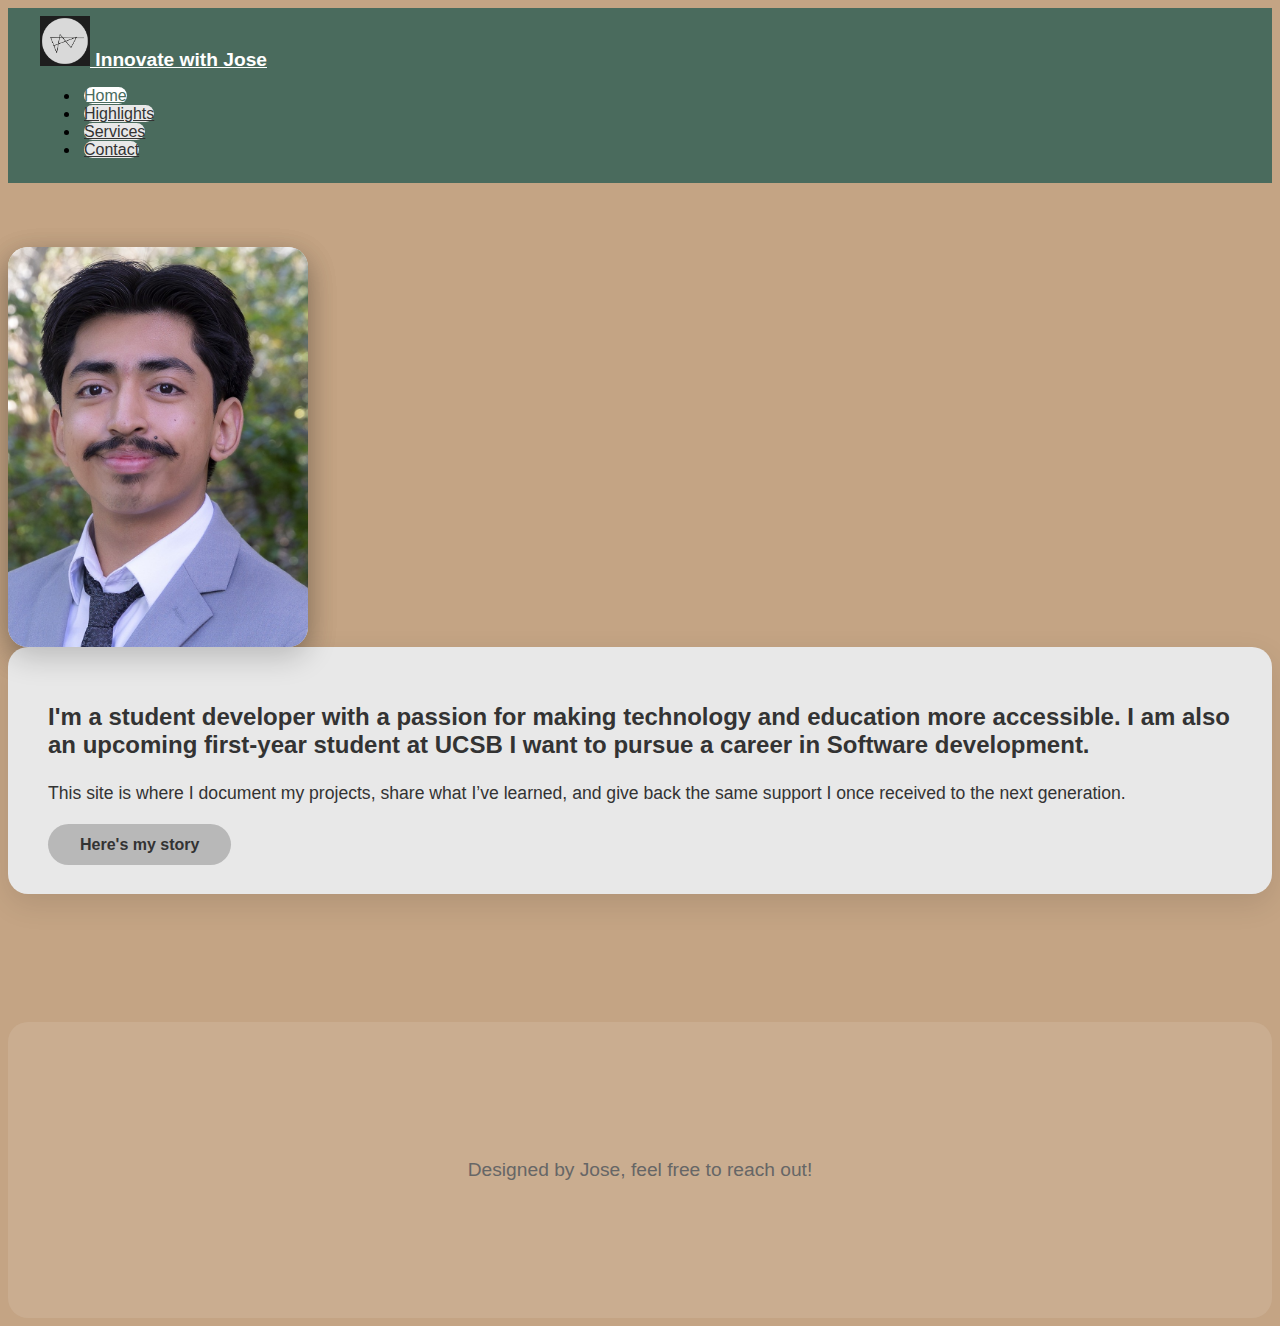
<file: index.html>
<!DOCTYPE html>
<html lang="en">
<head>
    <meta charset="utf-8">
    <meta name="viewport" content="width=device-width, initial-scale=1">
    <title>Jose's Portfolio</title>
    <link 
        href="https://cdn.jsdelivr.net/npm/bootstrap@5.3.1/dist/css/bootstrap.min.css"
        rel="stylesheet"
        integrity="sha384-4bw+/aepP/YC94hEpVNVgiZdgIC5+VKNBQNGCHeKRQN+PtmoHDEXuppvnDJzQIu9"
        crossorigin="anonymous"
    />
    <link rel="stylesheet" href="style.css">
    <link rel="stylesheet" href="services.css">
</head>
<body>
 <nav class="navbar navbar-expand-lg sticky-top">
    <div class="container-fluid px-4">
        <a class="navbar-brand d-flex align-items-center" href="index.html">
            <img src="Images/Screenshot 2025-07-09 101942.png" alt="Logo" width="50" height="50" class="me-2"> Innovate with Jose
        </a>

        <div class="d-flex">
            <ul class="nav nav-pills mb-0">
                <li class="nav-item">
                    <a class="nav-link active" href="index.html">Home</a>
                </li>
                <li class="nav-item">
                    <a class="nav-link" href="highlights.html">Highlights</a>
                </li>
                <li class="nav-item"> 
                    <a class="nav-link" href="services.html">Services</a>
                </li>
                <li class="nav-item">
                    <a class="nav-link" href="contact.html">Contact</a>
                </li>
            </ul>
        </div>
    </div>
</nav>

    <div class="container">
        <section class="hero-section">
            <div class="row align-items-center justify-content-center g-4">
                <div class="col-md-4 text-center">
                    <div class="profile-placeholder">
                        <img src="Images/Gonzalez Pineda, Jose 1 (1).jpg" alt="Profile Picture" class="profile-image">
                    </div>
                </div>
                

                <div class="col-md-6">
                    <div class="intro-card">
                        <h1>I'm a student developer with a passion for making technology and education more accessible. I am also an upcoming first-year student at UCSB I want to pursue a career in Software development.</h1>
                        
                        <p>This site is where I document my projects, share what I’ve learned, and give back the same support I once received to the next generation.</p>
                        
                        <a href="#story" class="story-btn">Here's my story</a>
                    </div>
                </div>
            </div>
        </section>

        <section class="bottom-section">
            <div class="text-center">
                <p>Designed by Jose, feel free to reach out!</p>
            </div>
        </section>
    </div>

    <script
        src="https://cdn.jsdelivr.net/npm/bootstrap@5.3.1/dist/js/bootstrap.bundle.min.js"
        integrity="sha384-HwwvtgBNo3bZJJLYd8oVXjrBZt8cqVSpeBNS5n7C8IVInixGAoxmnlMuBnhbgrkm"
        crossorigin="anonymous"
    ></script>
</body>
</html>
</file>
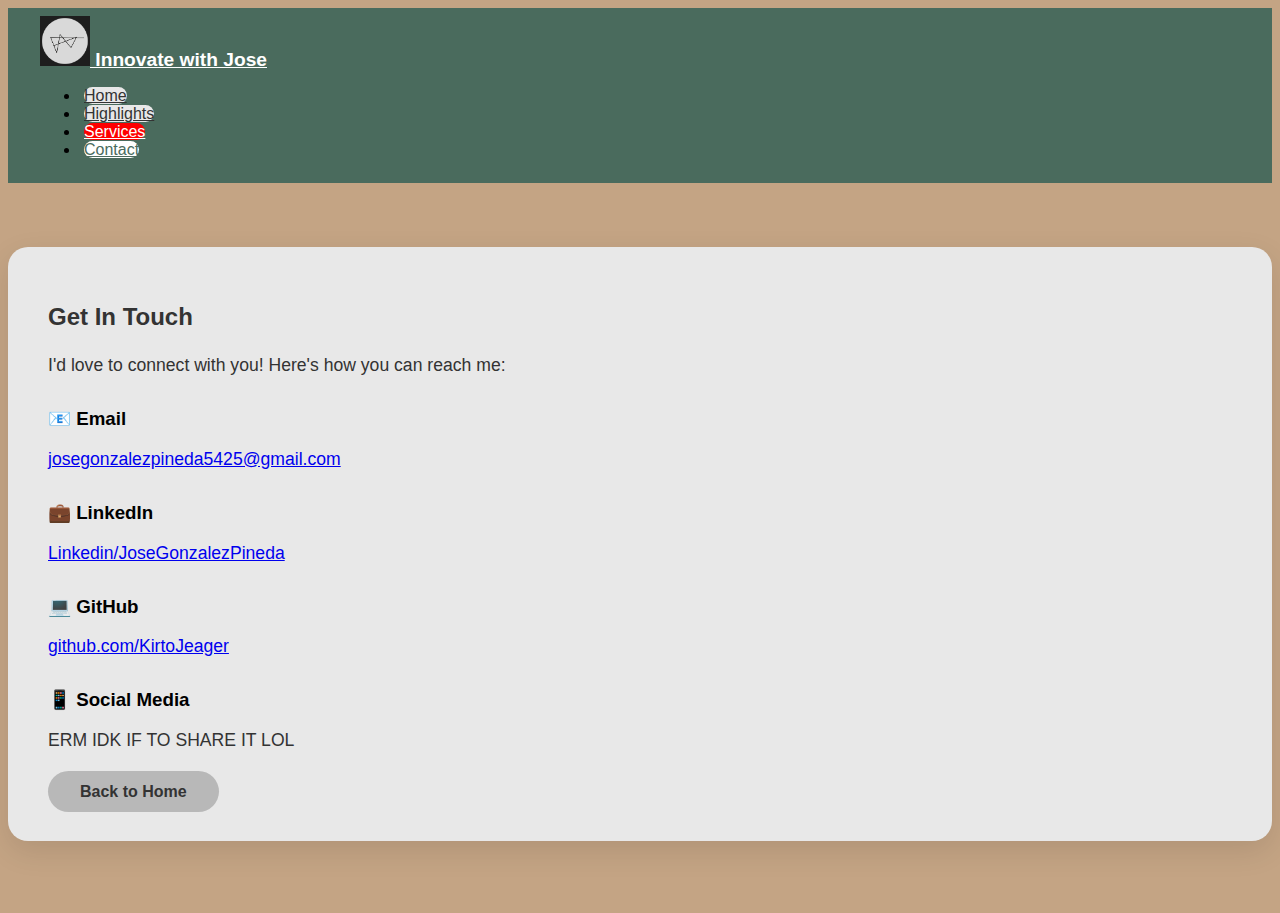
<file: contact.html>
<!DOCTYPE html>
<html lang="en">
<head>
    <meta charset="utf-8">
    <meta name="viewport" content="width=device-width, initial-scale=1">
    <title>Jose's Portfolio - Contact</title>
    <link 
        href="https://cdn.jsdelivr.net/npm/bootstrap@5.3.1/dist/css/bootstrap.min.css"
        rel="stylesheet"
        integrity="sha384-4bw+/aepP/YC94hEpVNVgiZdgIC5+VKNBQNGCHeKRQN+PtmoHDEXuppvnDJzQIu9"
        crossorigin="anonymous"
    />
    <link rel="stylesheet" href="style.css">
    <link rel="stylesheet" href="services.css">
</head>
<body>
    <!-- Navigation LOL-->
    <nav class="navbar navbar-expand-lg sticky-top">
        <div class="container-fluid px-4">
            <a class="navbar-brand d-flex align-items-center" href="index.html">
                <img src="Images/Screenshot 2025-07-09 101942.png" alt="Logo" width="50" height="50" class="me-2"> Innovate with Jose
            </a>

            <div class="d-flex">
                <ul class="nav nav-pills mb-0">
                    <li class="nav-item">
                        <a class="nav-link" href="index.html">Home</a>
                    </li>
                    <li class="nav-item">
                        <a class="nav-link " href="highlights.html">Highlights</a>
                    </li>
                    <li class="nav-item"> 
                        <a class="nav-link" href="services.html" style="background-color: red; color: white;">Services</a>
                    </li>
                    <li class="nav-item">
                        <a class="nav-link active" href="contact.html">Contact</a>
                    </li>
                </ul>
            </div>
        </div>
    </nav>

    <!-- Main Content :P -->
    <div class="container">
        <section class="hero-section">
            <div class="row justify-content-center">
                <div class="col-md-8">
                    <div class="intro-card">
                        <h1>Get In Touch</h1>
                        <p>I'd love to connect with you! Here's how you can reach me:</p>

                        <!-- Contact Information -->
                        <div class="mb-4">
                            <h3>📧 Email</h3>
                            <p> <a href="mailto:josegonzalezpineda5425@gmail.com"> josegonzalezpineda5425@gmail.com </a></p>
                        </div>

                        <div class="mb-4">
                            <h3>💼 LinkedIn</h3>
                            <p><a href="https://www.linkedin.com/in/jose-gonzalez-21a1042ab/"> Linkedin/JoseGonzalezPineda
                            </a>
                            </p>
                        </div>

                        <div class="mb-4">
                            <h3>💻 GitHub</h3>
                            <p><a href="https://github.com/KirtoJeager"> github.com/KirtoJeager
                            </a>
                            </p>
                        </div>

                        <div class="mb-4">
                            <h3>📱 Social Media</h3>
                            <p>ERM IDK IF TO SHARE IT LOL</p>
                        </div>

                        <a href="index.html" class="story-btn">Back to Home</a>
                    </div>
                </div>
            </div>
        </section>
    </div>

    <script
        src="https://cdn.jsdelivr.net/npm/bootstrap@5.3.1/dist/js/bootstrap.bundle.min.js"
        integrity="sha384-HwwvtgBNo3bZJJLYd8oVXjrBZt8cqVSpeBNS5n7C8IVInixGAoxmnlMuBnhbgrkm"
        crossorigin="anonymous"
    ></script>
</body>
</html>
</file>
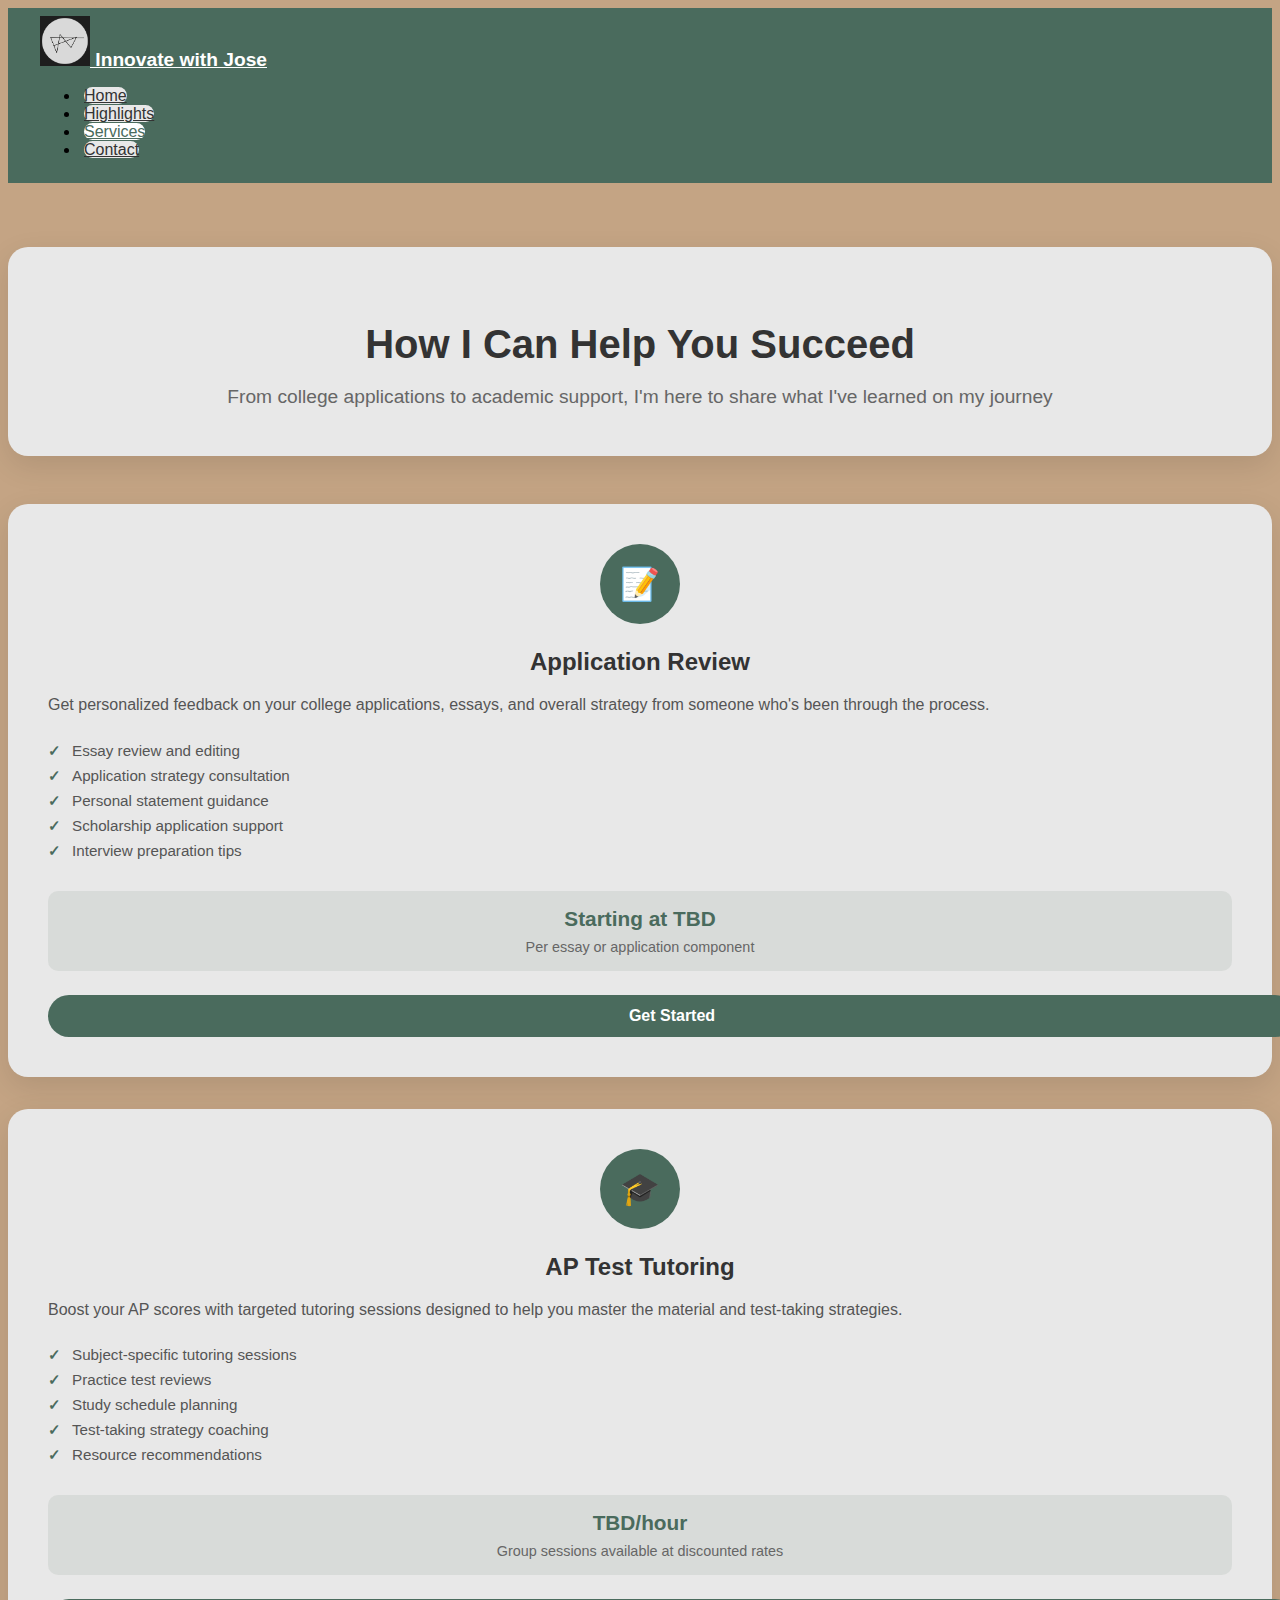
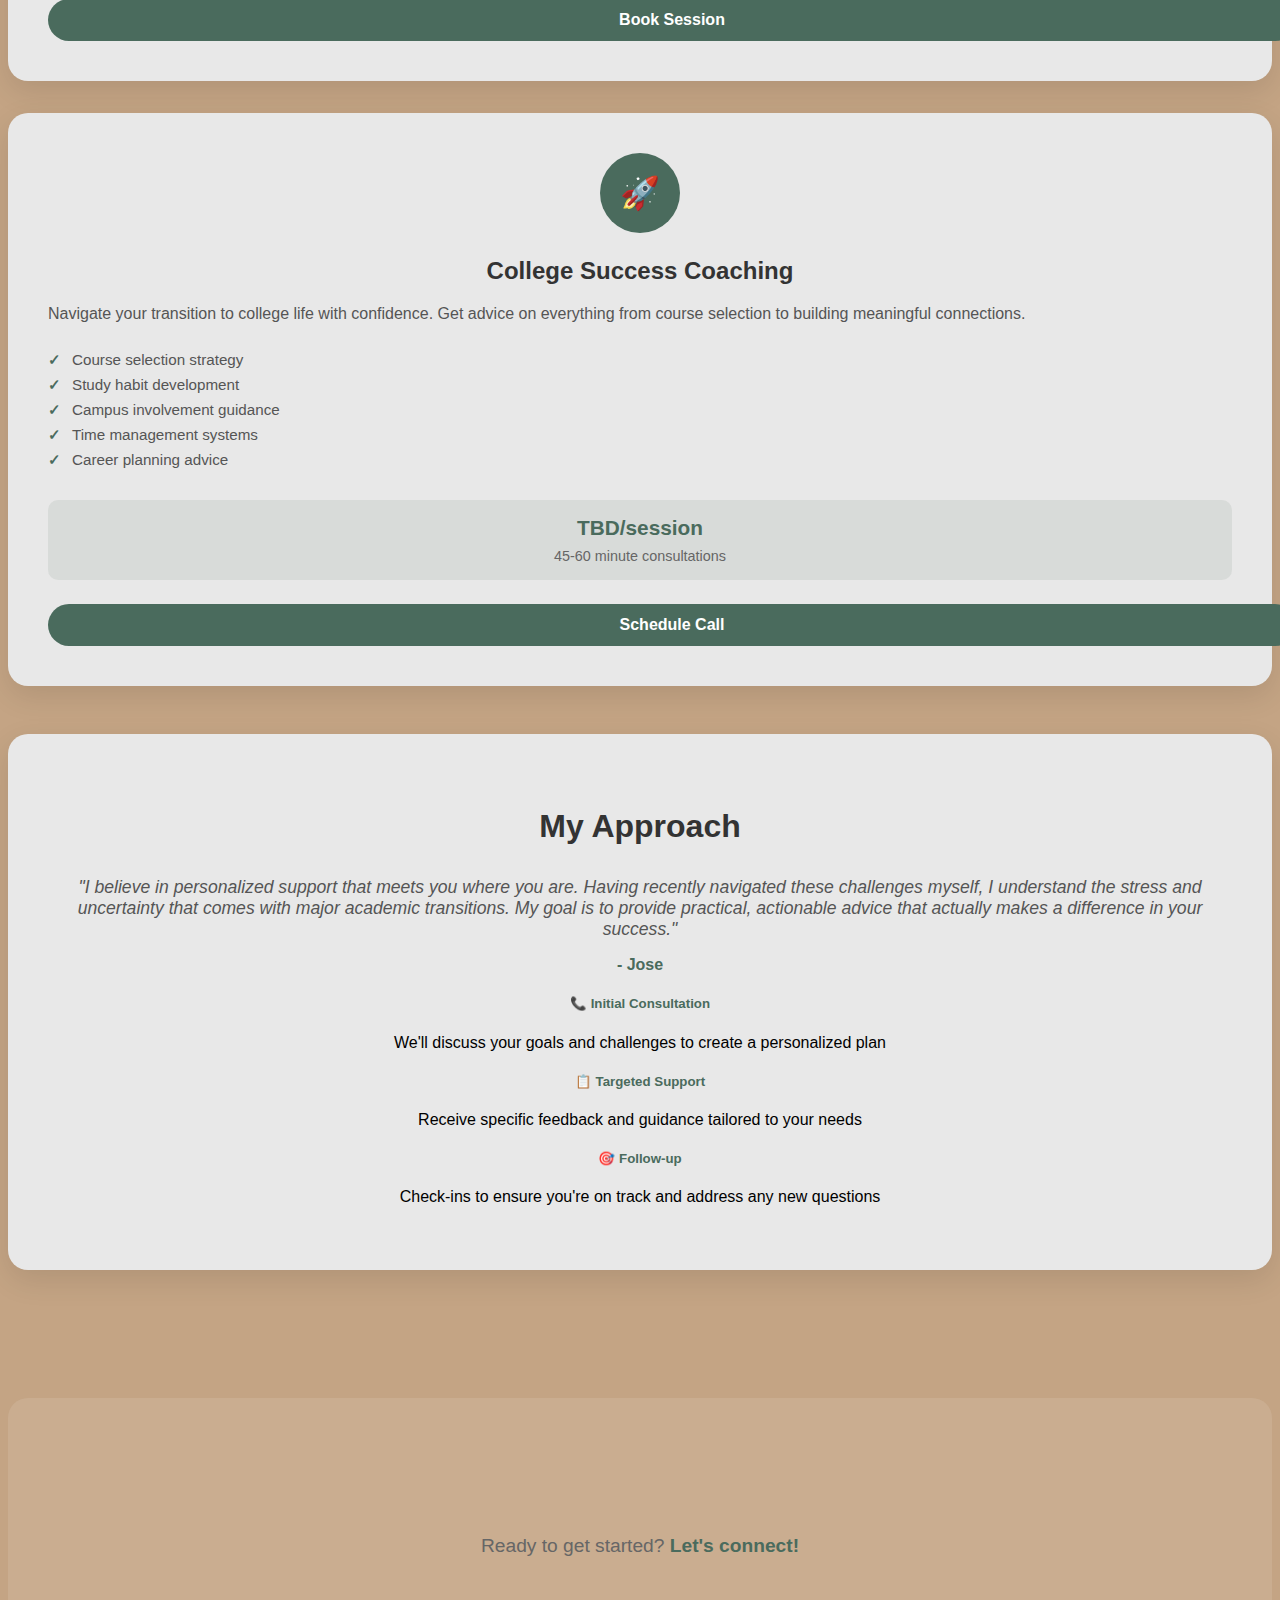
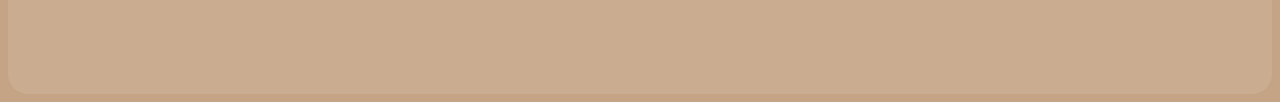
<file: services.html>
<!DOCTYPE html>
<html lang="en">
<head>
    <meta charset="utf-8">
    <meta name="viewport" content="width=device-width, initial-scale=1">
    <title>Jose's Portfolio - Services</title>
    <link 
        href="https://cdn.jsdelivr.net/npm/bootstrap@5.3.1/dist/css/bootstrap.min.css"
        rel="stylesheet"
        integrity="sha384-4bw+/aepP/YC94hEpVNVgiZdgIC5+VKNBQNGCHeKRQN+PtmoHDEXuppvnDJzQIu9"
        crossorigin="anonymous"
    />
    <link rel="stylesheet" href="style.css">
    <link rel="stylesheet" href="services.css">
</head>
<body>
    <nav class="navbar navbar-expand-lg sticky-top">
        <div class="container-fluid px-4">
            <a class="navbar-brand d-flex align-items-center" href="index.html">
                <img src="Images/Screenshot 2025-07-09 101942.png" alt="Logo" width="50" height="50" class="me-2"> Innovate with Jose
            </a>

            <div class="d-flex">
                <ul class="nav nav-pills mb-0">
                    <li class="nav-item">
                        <a class="nav-link" href="index.html">Home</a>
                    </li>
                    <li class="nav-item">
                        <a class="nav-link" href="highlights.html">Highlights</a>
                    </li>
                    <li class="nav-item">
                        <a class="nav-link active" href="services.html">Services</a>
                    </li>
                    <li class="nav-item">
                        <a class="nav-link" href="contact.html">Contact</a>
                    </li>
                </ul>
            </div>
        </div>
    </nav>
    <div class="container">
        <section class="services-section">
            <div class="services-header">
                <h1>How I Can Help You Succeed</h1>
                <p>From college applications to academic support, I'm here to share what I've learned on my journey</p>
            </div>
            
            <div class="row g-4">
                <!-- Application Review Service -->
                <div class="col-lg-4 col-md-6">
                    <div class="service-card">
                        <div class="service-icon">📝</div>
                        <h3>Application Review</h3>
                        <p>Get personalized feedback on your college applications, essays, and overall strategy from someone who's been through the process.</p>
                        
                        <ul class="service-features">
                            <li>Essay review and editing</li>
                            <li>Application strategy consultation</li>
                            <li>Personal statement guidance</li>
                            <li>Scholarship application support</li>
                            <li>Interview preparation tips</li>
                        </ul>
                        
                        <div class="pricing">
                            <div class="price">Starting at TBD</div>
                            <div class="price-note">Per essay or application component</div>
                        </div>
                        
                        <a href="contact.html" class="contact-btn">Get Started</a>
                    </div>
                </div>
                
                <!-- AP Test Tutoring -->
                <div class="col-lg-4 col-md-6">
                    <div class="service-card">
                        <div class="service-icon">🎓</div>
                        <h3>AP Test Tutoring</h3>
                        <p>Boost your AP scores with targeted tutoring sessions designed to help you master the material and test-taking strategies.</p>
                        
                        <ul class="service-features">
                            <li>Subject-specific tutoring sessions</li>
                            <li>Practice test reviews</li>
                            <li>Study schedule planning</li>
                            <li>Test-taking strategy coaching</li>
                            <li>Resource recommendations</li>
                        </ul>
                        
                        <div class="pricing">
                            <div class="price">TBD/hour</div>
                            <div class="price-note">Group sessions available at discounted rates</div>
                        </div>
                        
                        <a href="contact.html" class="contact-btn">Book Session</a>
                    </div>
                </div>
                
                <!-- College Transition Coaching -->
                <div class="col-lg-4 col-md-6">
                    <div class="service-card">
                        <div class="service-icon">🚀</div>
                        <h3>College Success Coaching</h3>
                        <p>Navigate your transition to college life with confidence. Get advice on everything from course selection to building meaningful connections.</p>
                        
                        <ul class="service-features">
                            <li>Course selection strategy</li>
                            <li>Study habit development</li>
                            <li>Campus involvement guidance</li>
                            <li>Time management systems</li>
                            <li>Career planning advice</li>
                        </ul>
                        
                        <div class="pricing">
                            <div class="price">TBD/session</div>
                            <div class="price-note">45-60 minute consultations</div>
                        </div>
                        
                        <a href="contact.html" class="contact-btn">Schedule Call</a>
                    </div>
                </div>
            </div>
            
            <!-- Process Section -->
            <div class="testimonial-section">
                <h2>My Approach</h2>
                <p class="testimonial">
                    "I believe in personalized support that meets you where you are. Having recently navigated these challenges myself, 
                    I understand the stress and uncertainty that comes with major academic transitions. My goal is to provide practical, 
                    actionable advice that actually makes a difference in your success."
                </p>
                <div class="testimonial-author">- Jose</div>
                
                <div class="row mt-4 text-start">
                    <div class="col-md-4">
                        <h5 style="color: #4A6B5D;">📞 Initial Consultation</h5>
                        <p>We'll discuss your goals and challenges to create a personalized plan</p>
                    </div>
                    <div class="col-md-4">
                        <h5 style="color: #4A6B5D;">📋 Targeted Support</h5>
                        <p>Receive specific feedback and guidance tailored to your needs</p>
                    </div>
                    <div class="col-md-4">
                        <h5 style="color: #4A6B5D;">🎯 Follow-up</h5>
                        <p>Check-ins to ensure you're on track and address any new questions</p>
                    </div>
                </div>
            </div>
        </section>

        <section class="bottom-section">
            <div class="text-center">
                <p>Ready to get started? <a href="contact.html" style="color: #4A6B5D; text-decoration: none; font-weight: bold;">Let's connect!</a></p>
            </div>
        </section>
    </div>

    <script
        src="https://cdn.jsdelivr.net/npm/bootstrap@5.3.1/dist/js/bootstrap.bundle.min.js"
        integrity="sha384-HwwvtgBNo3bZJJLYd8oVXjrBZt8cqVSpeBNS5n7C8IVInixGAoxmnlMuBnhbgrkm"
        crossorigin="anonymous"
    ></script>
</body>
</html>
</file>
<file: style.css>
body {
    background-color: #C4A484;
    font-family: 'Arial', sans-serif;
  }
  
  .navbar {
    background-color: #4A6B5D !important;
    padding: 0.5rem 2rem;
  }
  
  .navbar-brand {
    color: white !important;
    font-weight: bold;
    font-size: 1.2rem;
  }
  
  .logo-circle {
    width: 50px;
    height: 50px;
    background-color: #E8E8E8;
    border-radius: 50%;
    display: flex;
    align-items: center;
    justify-content: center;
    margin-right: 1rem;
    font-size: 1.2rem;
    color: #4A6B5D;
    font-weight: bold;
  }
  
  .nav-pills .nav-link {
    background-color: #E8E8E8;
    color: #333;
    border-radius: 20px;
    margin: 0 0.25rem;
    font-weight: 500;
  }
  
  .nav-pills .nav-link.active {
    background-color: #fff;
    color: #4A6B5D;
  }
  
  .hero-section {
    padding: 4rem 0;
  }
  
  .profile-image {
    width: 100%;
    max-width: 300px;
    height: 400px;
    border-radius: 20px;
    object-fit: cover;
    box-shadow: 0 10px 30px rgba(0,0,0,0.2);
  }
  
  .profile-placeholder {
    width: 100%;
    max-width: 300px;
    height: 400px;
    background-color: #E8E8E8;
    border-radius: 20px;
    display: flex;
    align-items: center;
    justify-content: center;
    color: #666;
    font-size: 1.1rem;
    box-shadow: 0 10px 30px rgba(0,0,0,0.2);
  }
  
  .intro-card {
    background-color: #E8E8E8;
    border-radius: 20px;
    padding: 2.5rem;
    box-shadow: 0 10px 30px rgba(0,0,0,0.1);
  }
  
  .intro-card h1 {
    font-size: 1.5rem;
    font-weight: bold;
    color: #333;
    margin-bottom: 1.5rem;
  }
  
  .intro-card p {
    font-size: 1.1rem;
    color: #333;
    margin-bottom: 2rem;
  }
  
  .story-btn {
    background-color: #B8B8B8;
    color: #333;
    border: none;
    border-radius: 25px;
    padding: 0.75rem 2rem;
    font-weight: 600;
    text-decoration: none;
  }
  
  .bottom-section {
    margin-top: 4rem;
    padding: 3rem;
    background-color: rgba(255,255,255,0.1);
    border-radius: 20px;
    min-height: 200px;
    display: flex;
    align-items: center;
    justify-content: center;
    color: #666;
    font-size: 1.2rem;
  }
  .hero-section {
    padding: 4rem 0;
  }
  
  .highlights-container {
    max-width: 1200px;
    margin: 0 auto;
    padding: 0 2rem;
  }
  
  .highlights-card {
    background-color: #E8E8E8;
    border-radius: 20px;
    padding: 3rem;
    box-shadow: 0 10px 30px rgba(0,0,0,0.1);
    margin-bottom: 2rem;
  }
  
  .highlights-card h1 {
    font-size: 2.5rem;
    font-weight: bold;
    color: #333;
    margin-bottom: 1rem;
    text-align: center;
  }
  
  .highlights-card .subtitle {
    font-size: 1.2rem;
    color: #666;
    margin-bottom: 3rem;
    text-align: center;
  }
  
  .highlight-section {
    margin-bottom: 4rem;
  }
  
  .highlight-section:last-child {
    margin-bottom: 2rem;
  }
  
  .section-header {
    display: flex;
    align-items: center;
    margin-bottom: 2rem;
  }
  
  .section-icon {
    font-size: 2rem;
    margin-right: 1rem;
  }
  
  .section-title {
    font-size: 1.8rem;
    font-weight: bold;
    color: #333;
    margin: 0;
  }
  
  .content-grid {
    display: grid;
    grid-template-columns: 1fr 1fr;
    gap: 2rem;
    align-items: start;
  }
  
  .text-content {
    padding: 1rem;
  }
  
  .text-content h3 {
    font-size: 1.3rem;
    color: #333;
    margin-bottom: 1rem;
    font-weight: 600;
  }
  
  .text-content p {
    font-size: 1rem;
    color: #555;
    line-height: 1.6;
    margin-bottom: 1rem;
  }
  
  .text-content ul {
    padding-left: 1.5rem;
    margin-bottom: 1rem;
  }
  
  .text-content li {
    font-size: 1rem;
    color: #555;
    margin-bottom: 0.5rem;
    line-height: 1.5;
  }
  
  .image-placeholder {
    width: 100%;
    height: 300px;
    background-color: #D0D0D0;
    border-radius: 15px;
    display: flex;
    align-items: center;
    justify-content: center;
    color: #666;
    font-size: 1.1rem;
    box-shadow: 0 5px 20px rgba(0,0,0,0.1);
    border: 2px dashed #999;
  }
  
  .image-placeholder.tall {
    height: 400px;
  }
  
  .story-btn:hover {
    background-color: #A0A0A0;
    color: #333;
    text-decoration: none;
  }
  
  .btn-container {
    text-align: center;
  }
  
  /* Note to self this is for the highlight section specifically so please be careful lol! Take care :D  */
  @media (max-width: 768px) {
    .content-grid {
        grid-template-columns: 1fr;
        gap: 1.5rem;
    }
  
    .highlights-card {
        padding: 2rem;
    }
  
    .highlights-card h1 {
        font-size: 2rem;
    }
  
    .section-title {
        font-size: 1.5rem;
    }
  }
</file>
<file: services.css>
body {
   
    background-color: #C4A484;
    font-family: 'Arial', sans-serif;
}

.navbar {
    background-color: #4A6B5D !important;
    padding: 0.5rem 2rem;
}

.navbar-brand {
    color: white !important;
    font-weight: bold;
    font-size: 1.2rem;
}


.services-section {
    padding: 4rem 0;
}

.services-header {
    background-color: #E8E8E8;
    border-radius: 20px;
    padding: 3rem;
    box-shadow: 0 10px 30px rgba(0,0,0,0.1);
    margin-bottom: 3rem;
    text-align: center;
}

.services-header h1 {
    font-size: 2.5rem;
    font-weight: bold;
    color: #333;
    margin-bottom: 1rem;
}

.services-header p {
    font-size: 1.2rem;
    color: #666;
    margin-bottom: 0;
}

.service-card {
    background-color: #E8E8E8;
    border-radius: 20px;
    padding: 2.5rem;
    box-shadow: 0 10px 30px rgba(0,0,0,0.1);
    margin-bottom: 2rem;
    height: 100%;
    transition: transform 0.3s ease;
}

.service-card:hover {
    transform: translateY(-5px);
}

.service-icon {
    width: 80px;
    height: 80px;
    background-color: #4A6B5D;
    border-radius: 50%;
    display: flex;
    align-items: center;
    justify-content: center;
    margin: 0 auto 1.5rem;
    font-size: 2rem;
    color: white;
}

.service-card h3 {
    font-size: 1.5rem;
    font-weight: bold;
    color: #333;
    margin-bottom: 1rem;
    text-align: center;
}

.service-card p {
    font-size: 1rem;
    color: #555;
    line-height: 1.6;
    margin-bottom: 1.5rem;
}

.service-features {
    list-style: none;
    padding: 0;
    margin-bottom: 2rem;
}

.service-features li {
    font-size: 0.95rem;
    color: #555;
    margin-bottom: 0.5rem;
    padding-left: 1.5rem;
    position: relative;
}

.service-features li::before {
    content: "✓";
    color: #4A6B5D;
    font-weight: bold;
    position: absolute;
    left: 0;
}

.pricing {
    background-color: rgba(74, 107, 93, 0.1);
    border-radius: 10px;
    padding: 1rem;
    text-align: center;
    margin-bottom: 1.5rem;
}

.pricing .price {
    font-size: 1.3rem;
    font-weight: bold;
    color: #4A6B5D;
}

.pricing .price-note {
    font-size: 0.9rem;
    color: #666;
    margin-top: 0.5rem;
}

.contact-btn {
    background-color: #4A6B5D;
    color: white;
    border: none;
    border-radius: 25px;
    padding: 0.75rem 2rem;
    font-weight: 600;
    text-decoration: none;
    display: inline-block;
    width: 100%;
    text-align: center;
    transition: background-color 0.3s ease;
}

.contact-btn:hover {
    background-color: #3d5a4d;
    color: white;
    text-decoration: none;
}

.testimonial-section {
    background-color: #E8E8E8;
    border-radius: 20px;
    padding: 3rem;
    box-shadow: 0 10px 30px rgba(0,0,0,0.1);
    margin-top: 3rem;
    text-align: center;
}

.testimonial-section h2 {
    font-size: 2rem;
    font-weight: bold;
    color: #333;
    margin-bottom: 2rem;
}

.testimonial {
    font-style: italic;
    font-size: 1.1rem;
    color: #555;
    margin-bottom: 1rem;
}

.testimonial-author {
    font-weight: bold;
    color: #4A6B5D;
}

.bottom-section {
    margin-top: 4rem;
    padding: 3rem;
    background-color: rgba(255,255,255,0.1);
    border-radius: 20px;
    min-height: 200px;
    display: flex;
    align-items: center;
    justify-content: center;
    color: #666;
    font-size: 1.2rem;
}

@media (max-width: 768px) {
    .services-header h1 {
        font-size: 2rem;
    }
    
    .service-card {
        padding: 2rem;
    }
    
    .testimonial-section {
        padding: 2rem;
    }
}
</file>
